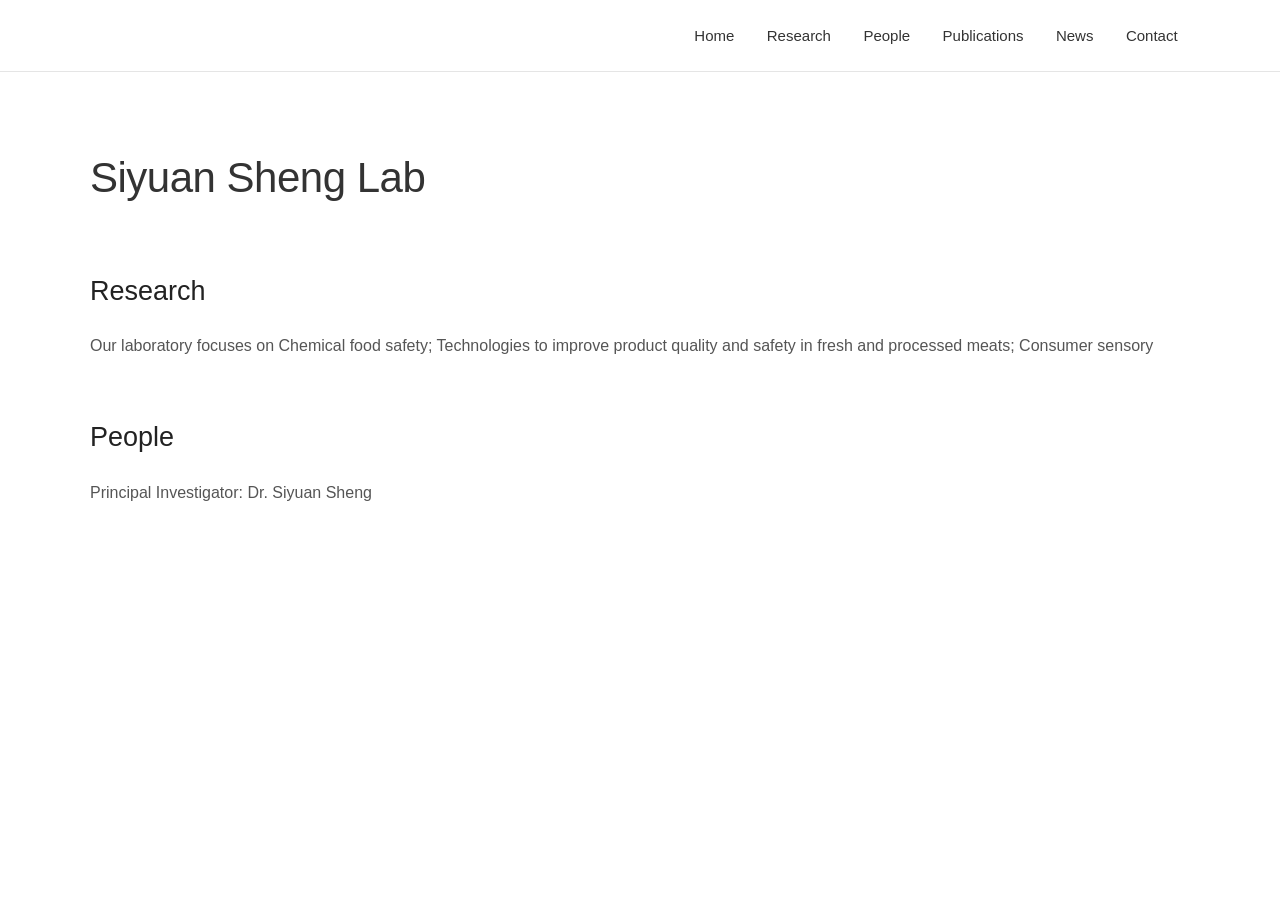
<file: index.html>
<!DOCTYPE html>
<html>
<head>
    <title>Siyuan Sheng Lab</title>
    <link rel="stylesheet" href="style.css">
</head>

<body>

    <nav>
    <a href="index.html">Home</a>
    <a href="research.html">Research</a>
    <a href="people.html">People</a>
    <a href="publications.html">Publications</a>
    <a href="news.html">News</a>
    <a href="contact.html">Contact</a>
    </nav>
    
    <h1>Siyuan Sheng Lab</h1>

    <h2>Research</h2>

    <p>
        Our laboratory focuses on Chemical food safety; 
        Technologies to improve product quality and safety in fresh and processed meats; Consumer sensory
    </p>

    <h2>People</h2>

    <p>Principal Investigator: Dr. Siyuan Sheng</p>

</body>
</html>
</file>
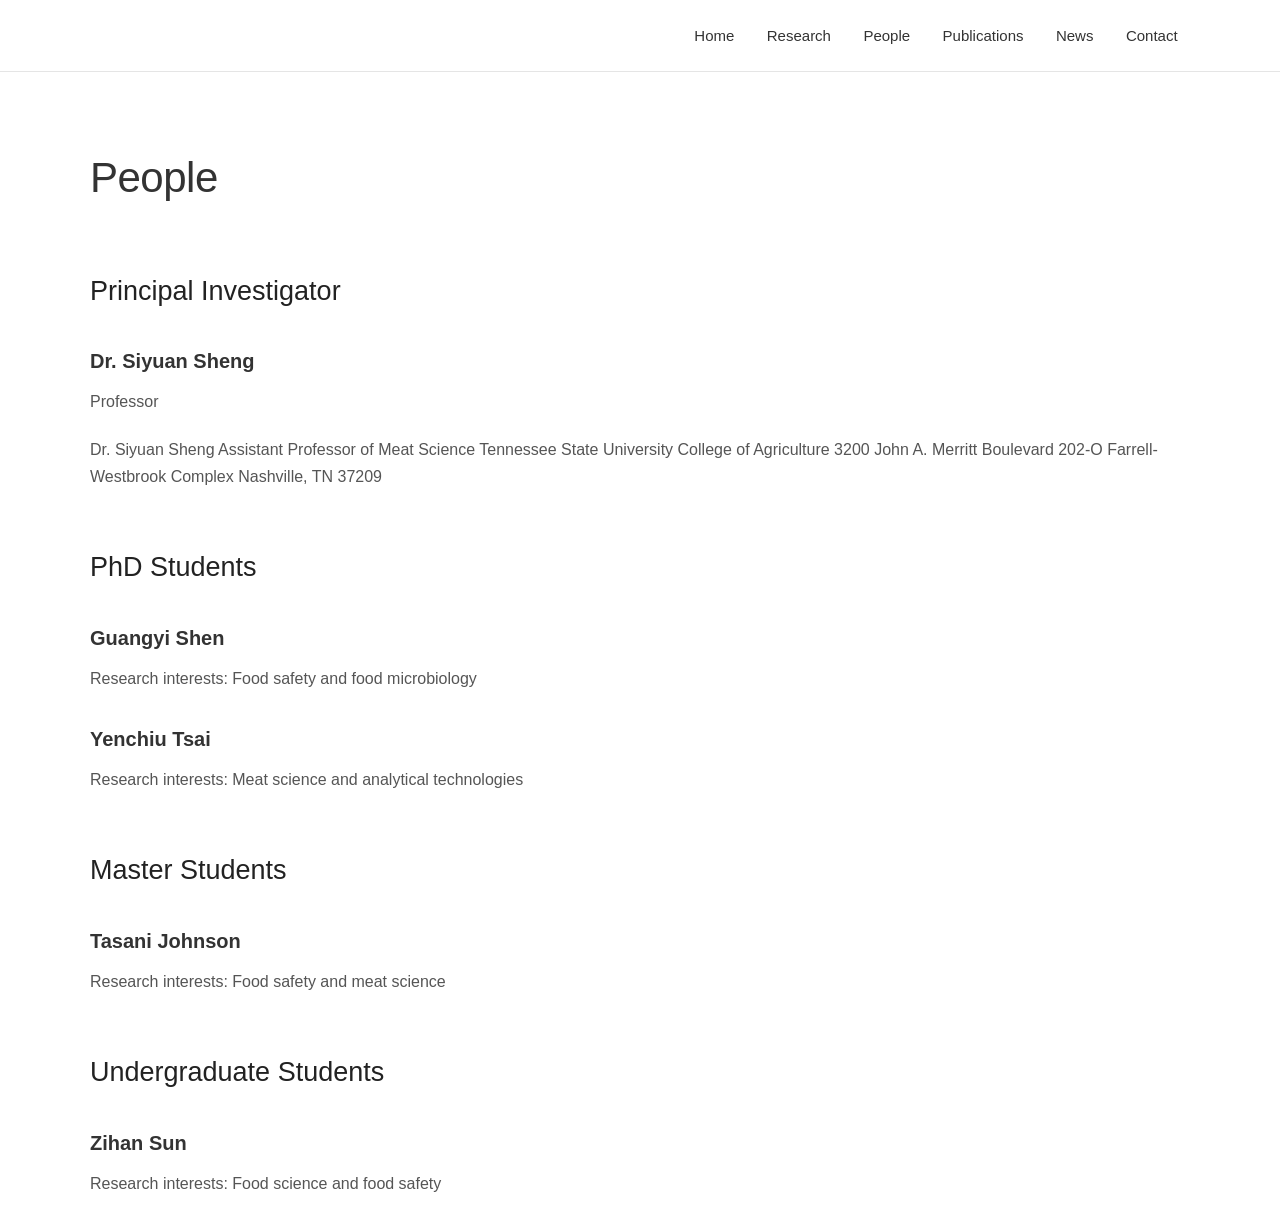
<file: people.html>
<!DOCTYPE html>
<html>

<head>
    <title>People | Siyuan Sheng Lab</title>
    <link rel="stylesheet" href="style.css">
</head>

<body>

    <nav>
        <a href="index.html">Home</a>
        <a href="research.html">Research</a>
        <a href="people.html">People</a>
        <a href="publications.html">Publications</a>
        <a href="news.html">News</a>
        <a href="contact.html">Contact</a>
    </nav>

    <h1>People</h1>

    <!-- Principal Investigator -->
    <h2>Principal Investigator</h2>

    <h3>Dr. Siyuan Sheng</h3>

    <p>
        Professor
    </p>

    <p>
        Dr. Siyuan Sheng
        Assistant Professor of Meat Science
        Tennessee State University College of Agriculture
        3200 John A. Merritt Boulevard
        202-O Farrell-Westbrook Complex
        Nashville, TN 37209
    </p>


    <!-- PhD Students -->
    <h2>PhD Students</h2>

    <h3>Guangyi Shen</h3>

    <p>
        Research interests: Food safety and food microbiology
    </p>

    <h3>Yenchiu Tsai</h3>

    <p>
        Research interests: Meat science and analytical technologies
    </p>


    <!-- Master Students -->
    <h2>Master Students</h2>

    <h3>Tasani Johnson</h3>

    <p>
        Research interests: Food safety and meat science
    </p>


    <!-- Undergraduate Students -->
    <h2>Undergraduate Students</h2>

    <h3>Zihan Sun</h3>

    <p>
        Research interests: Food science and food safety
    </p>



</body>

</html>
</file>
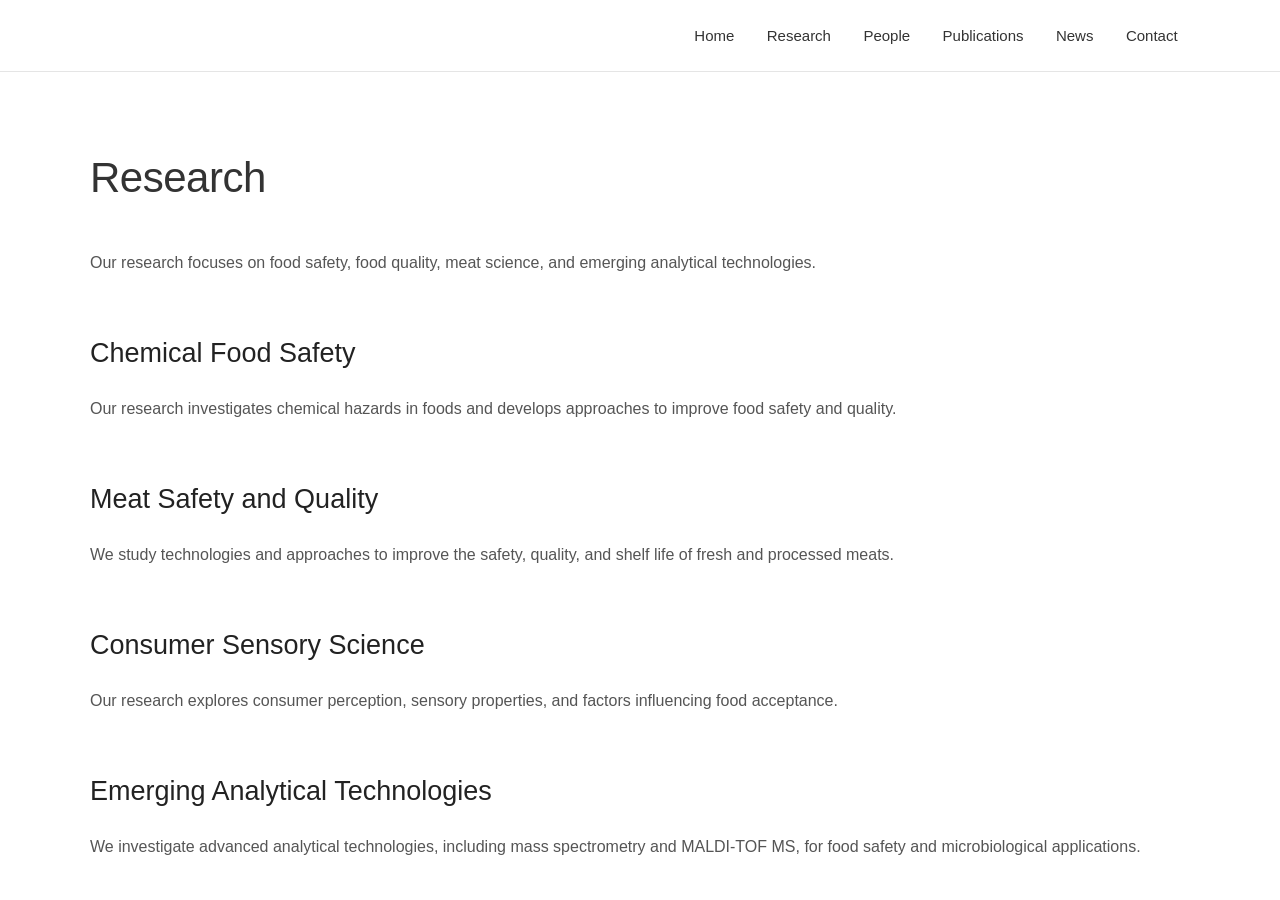
<file: research.html>
<!DOCTYPE html>
<html>

<head>
    <title>Research | Siyuan Sheng Lab</title>
    <link rel="stylesheet" href="style.css">
</head>

<body>

    <nav>
        <a href="index.html">Home</a>
        <a href="research.html">Research</a>
        <a href="people.html">People</a>
        <a href="publications.html">Publications</a>
        <a href="news.html">News</a>
        <a href="contact.html">Contact</a>
    </nav>

    <h1>Research</h1>

    <p>
        Our research focuses on food safety, food quality,
        meat science, and emerging analytical technologies.
    </p>

    <h2>Chemical Food Safety</h2>

    <p>
        Our research investigates chemical hazards in foods
        and develops approaches to improve food safety and quality.
    </p>

    <h2>Meat Safety and Quality</h2>

    <p>
        We study technologies and approaches to improve the
        safety, quality, and shelf life of fresh and processed meats.
    </p>

    <h2>Consumer Sensory Science</h2>

    <p>
        Our research explores consumer perception, sensory properties,
        and factors influencing food acceptance.
    </p>

    <h2>Emerging Analytical Technologies</h2>

    <p>
        We investigate advanced analytical technologies,
        including mass spectrometry and MALDI-TOF MS,
        for food safety and microbiological applications.
    </p>

</body>

</html>
</file>
<file: style.css>
/* =========================
   General
   ========================= */

* {
    box-sizing: border-box;
}

body {
    margin: 0;
    font-family: Arial, Helvetica, sans-serif;
    color: #333333;
    background-color: #ffffff;
    line-height: 1.7;
}


/* =========================
   Navigation
   ========================= */

nav {
    width: 100%;
    padding: 22px 8%;
    border-bottom: 1px solid #e5e5e5;
    background-color: #ffffff;
    text-align: right;
}

nav a {
    color: #333333;
    text-decoration: none;
    margin-left: 28px;
    font-size: 15px;
    font-weight: 500;
}

nav a:hover {
    color: #8B0000;
}


/* =========================
   Main Content
   ========================= */

body > h1,
body > h2,
body > h3,
body > p,
body > ul,
body > ol {
    max-width: 1100px;
    margin-left: auto;
    margin-right: auto;
}

body > h1 {
    margin-top: 70px;
    margin-bottom: 35px;
    font-size: 42px;
    font-weight: 500;
    letter-spacing: -0.5px;
}

body > h2 {
    margin-top: 55px;
    margin-bottom: 18px;
    font-size: 27px;
    font-weight: 500;
    color: #222222;
}

body > h3 {
    margin-top: 30px;
    margin-bottom: 5px;
    font-size: 20px;
    font-weight: 600;
}

body > p {
    margin-top: 10px;
    margin-bottom: 20px;
    font-size: 16px;
    color: #555555;
}

body > ul,
body > ol {
    padding-left: 25px;
    font-size: 16px;
}


/* =========================
   Links
   ========================= */

a {
    color: #8B0000;
}

a:hover {
    text-decoration: underline;
}


/* =========================
   Mobile
   ========================= */

@media (max-width: 700px) {

    nav {
        padding: 18px 5%;
        text-align: center;
    }

    nav a {
        display: inline-block;
        margin: 5px 8px;
        font-size: 14px;
    }

    body > h1 {
        margin-top: 45px;
        font-size: 34px;
        padding: 0 5%;
    }

    body > h2,
    body > h3,
    body > p,
    body > ul,
    body > ol {
        margin-left: 5%;
        margin-right: 5%;
    }

}
</file>
